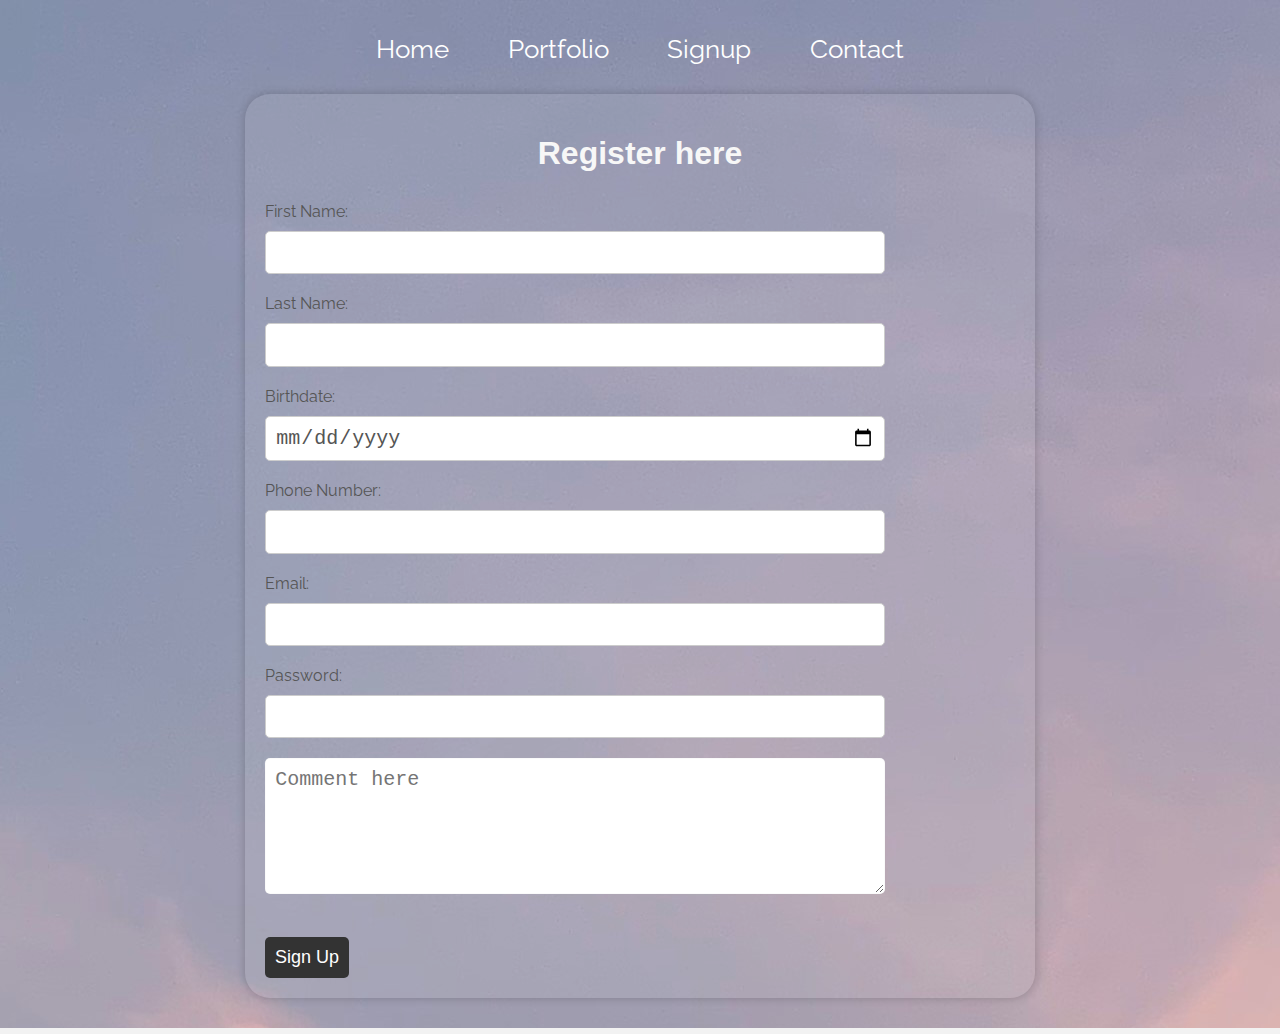
<file: signup.html>
<!DOCTYPE html>
<html>
<head>
    <link rel="stylesheet" href="signup.css">
	<title>Sign Up</title>
	
</head>
<body>
    
    <div class="navbar">
            
        <a href="index.html">Home</a>
        <a href="portfolio.html">Portfolio</a>
        <a href="signup.html">Signup</a>
        <a href="contact.html">Contact </a>
        
         </div>

	<form action="signup.php" method="post" autocomplete="on">
		<h1>Register here</h1>
		<label for="first-name">First Name:</label>
		<input type="text" id="first-name" name="first-name" required>
		<label for="last-name">Last Name:</label>
		<input type="text" id="last-name" name="last-name" required>
		<label for="age">Birthdate:</label>
		<input type="date" id="Birthdate" name="birthdate" required>
		<label for="phone">Phone Number:</label>
		<input type="text" id="phone" name="phone" required>
		<label for="email">Email:</label>
		<input type="email" id="email" name="email" required>
		<label for="password">Password:</label>
		<input type="password" id="password" name="password" required> <br>
		<textarea style="width: 80%;
		padding: 9.2px;
		border: 1px solid #cccccc17;
		border-radius: 5px;
		margin-bottom: 20px;
		font-size: 20px;
		color: #55555513;" name="message" placeholder="Comment here" rows="5" required></textarea> <br> <br>
		<input type="submit" value="Sign Up">
	</form>
</body>
</html>
</file>
<file: signup.css>
@import url('https://fonts.googleapis.com/css2?family=Raleway:wght@700&display=swap');
body {
  font-family: "raleway", sans-serif;
  background-color: #f2f2f2;
  background-image: url('45034830-B376-4FCF-B3E0-D17CCC18D8F6.jpeg');
  background-repeat: no-repeat;
}
.navbar{
  display: flex;
  flex-wrap: nowrap;
  justify-content: center;
  align-items: flex-start;
  align-content: center;
  gap: 3vw; 
  overflow: auto;
  font-size: 2vw;
  flex-direction: row;
  padding-top: 2vw;
  color: white;
  font-family: 'raleway';}
  a{
    text-decoration: none;
    color: white;
    position: relative;
    padding: 0 10px;
}
a:hover{
    color: #FA5F55;}

form {
  background-color: #ffffff15;
  border-radius: 25px;
  padding: 20px;
  width: 750px;
  margin: 30px auto ;
  box-shadow: 0px 0px 10px rgba(0, 0, 0, 0.2);
 
}

h1 {
  text-align: center;
  color: #f7f7f7;
  margin-bottom: 30px;
  font-family: sans-serif;
}

label {
  display: block;
  margin-bottom: 10px;
  color: #555555;
}

input[type="text"], input[type="email"], input[type="password"], input[type="date"], input[type="date"] {
  width: 80%;
  padding: 9.2px;
  border: 1px solid #cccccc;
  border-radius: 5px;
  margin-bottom: 20px;
  font-size: 20px;
  color: #555555;
}

input[type="submit"] {
  background-color: #333333;
  color: #ffffff;
  padding: 10px;
  border: none;
  border-radius: 5px;
  font-size: 18px;
  cursor: pointer;
  transition: background-color 0.3s ease;
}

input[type="submit"]:hover {
  background-color: #FA5F55;
}
</file>
